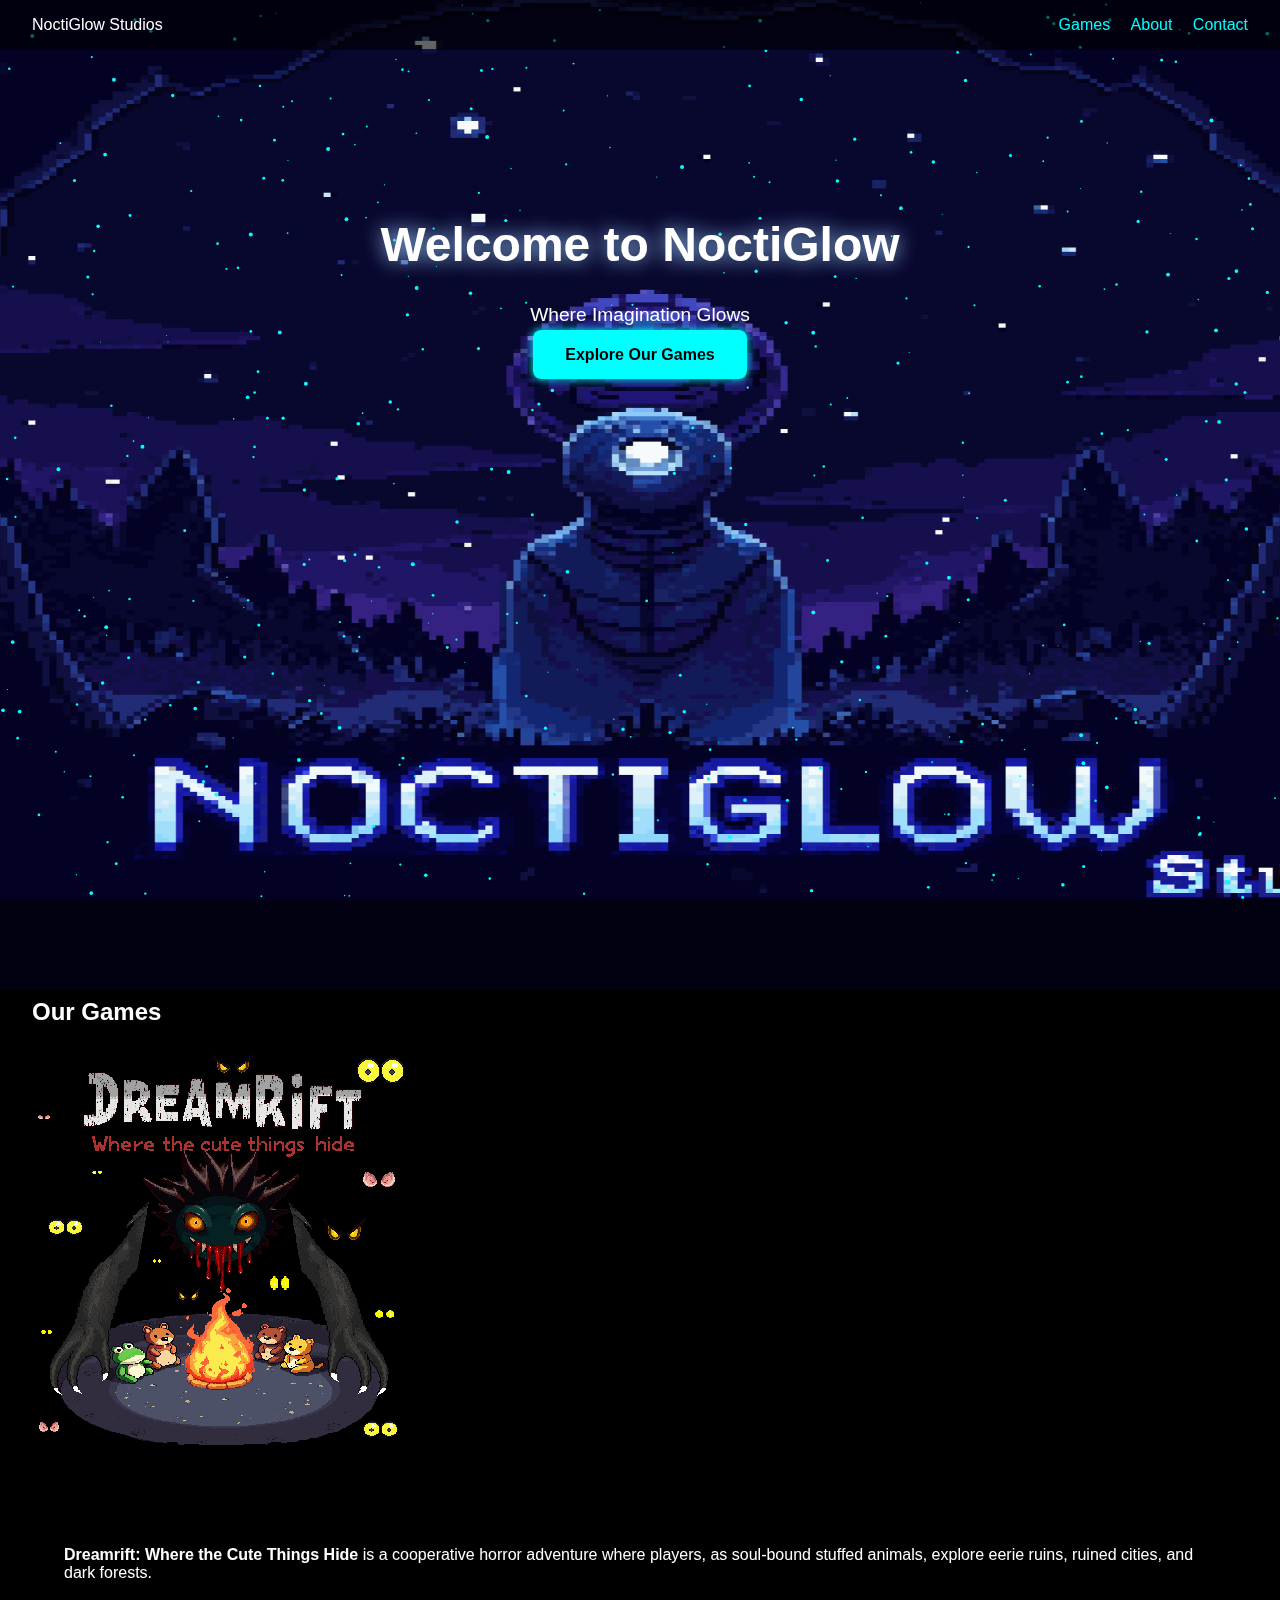
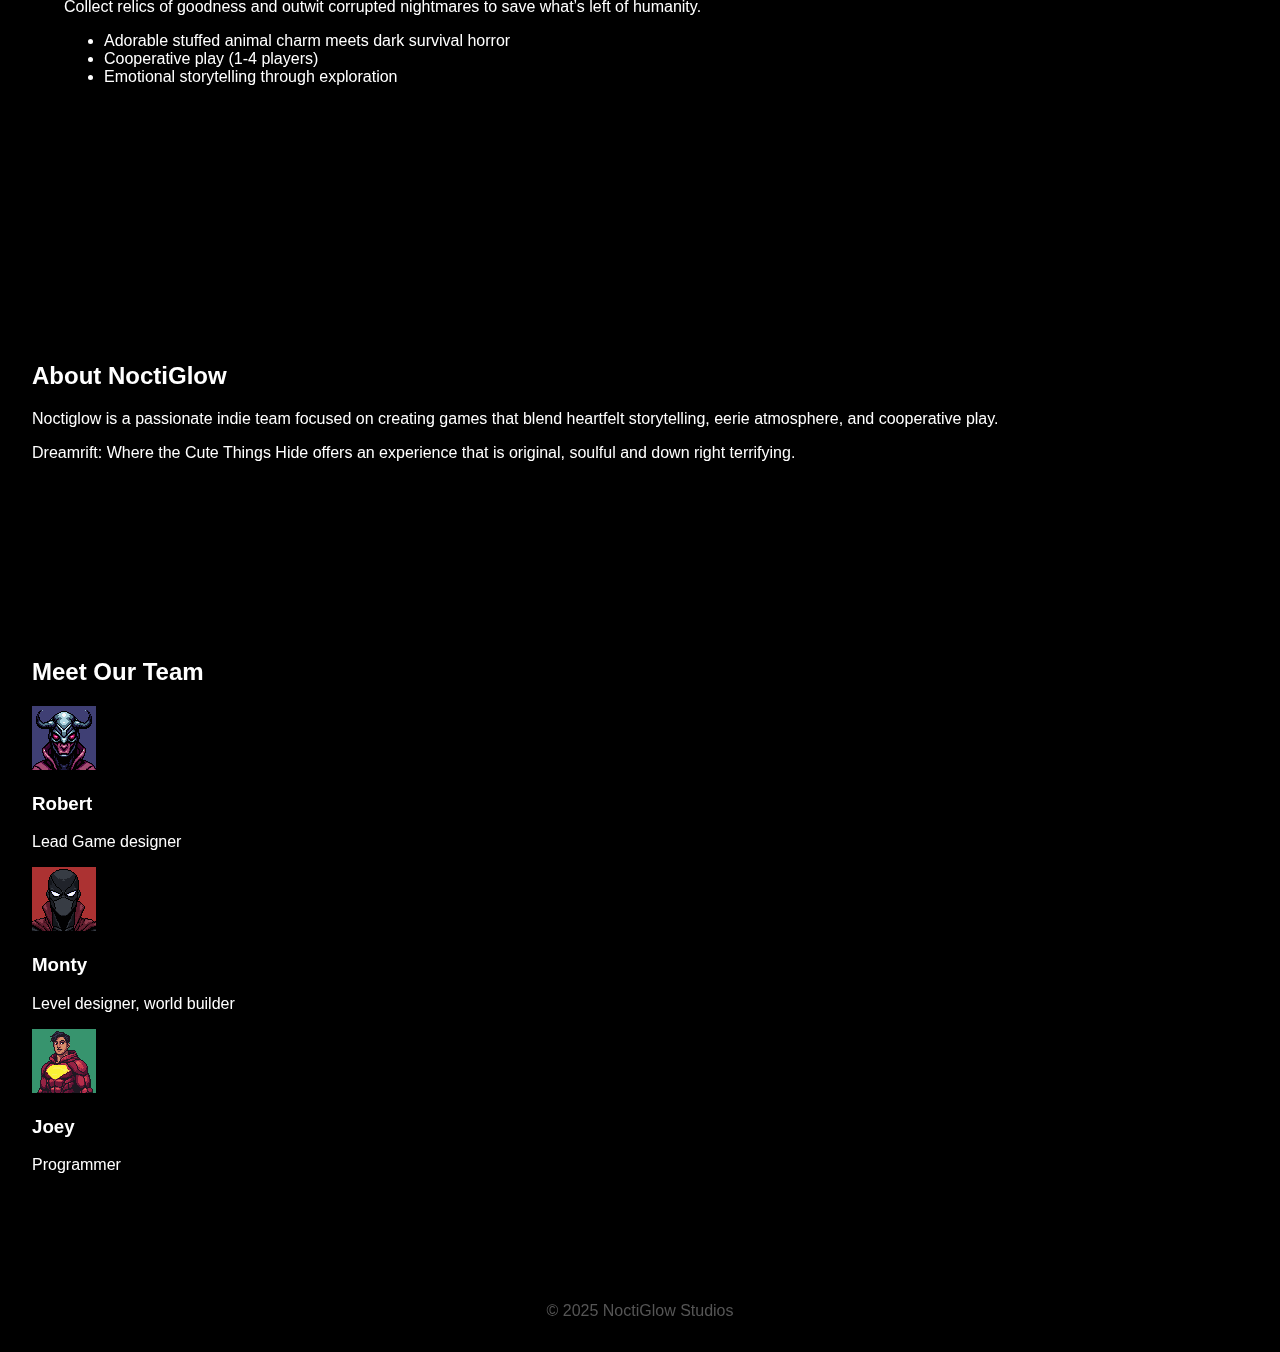
<file: index.html>
<!DOCTYPE html>
<html lang="en">
<head>
  <meta charset="UTF-8" />
  <meta name="viewport" content="width=device-width, initial-scale=1.0"/>
  <title>NoctiGlow Studios</title>
  <link rel="stylesheet" href="styles.css">
</head>
<body id="top">
  <canvas id="bgCanvas"></canvas>

  <header>
    <div class="logo">NoctiGlow Studios</div>
    <nav>
      <a href="#games">Games</a>
      <a href="#about">About</a>
      <a href="#contact">Contact</a>
    </nav>
  </header>

  <section class="hero">
    <h1>Welcome to NoctiGlow</h1>
    <p>Where Imagination Glows</p>
    <a href="#games" class="btn">Explore Our Games</a>
  </section>
  <style>
  .hero 
  {
    margin-bottom: 400px;
  }
</style>
  <section id="games">
    <h2>Our Games</h2>
    <div class="game-gallery">
      <div class="game-card">
        <img src="assets/Images/DreamRift.png" alt="Game 1">
      <section class="game-description">
  <p>
    <strong>Dreamrift: Where the Cute Things Hide</strong> 
    is a cooperative horror adventure where players, as soul-bound stuffed animals, explore eerie ruins, ruined cities, and dark forests.</p>
    <P>Collect relics of goodness and outwit corrupted nightmares to save what’s left of humanity.</P> 
  <ul>
    <li>Adorable stuffed animal charm meets dark survival horror</li>
    <li>Cooperative play (1-4 players)</li>
    <li>Emotional storytelling through exploration</li>
  </ul>
</section>
      </div>
    </div>
  </section>
  
  <section id="about">
    <h2>About NoctiGlow</h2>
    <p>Noctiglow is a passionate indie team focused on creating games that blend heartfelt storytelling, eerie atmosphere, and cooperative play.
    <P>Dreamrift: Where the Cute Things Hide offers an experience that is original, soulful and down right terrifying.</P> 
  </section>
  <section class="staff-section">
  <h2>Meet Our Team</h2>
  <div class="staff-container">
    <div class="staff-member">
      <img src="assets/Images/Robert.png" alt="Name 1">
      <h3>Robert</h3>
      <p>Lead Game designer</p>
    </div>
    <div class="staff-member">
      <img src="assets/Images/Monty.png" alt="Name 2">
      <h3>Monty</h3>
      <p>Level designer, world builder</p>
    </div>
    <div class="staff-member">
      <img src="assets/Images/Joey.png" alt="Name 3">
      <h3>Joey</h3>
      <p>Programmer</p>
    </div>
  </div>
</section>


  <footer>
  <p>&copy; 2025 NoctiGlow Studios</p>
  </footer>

  <script src="script.js"></script>
</body>
</html>
</file>
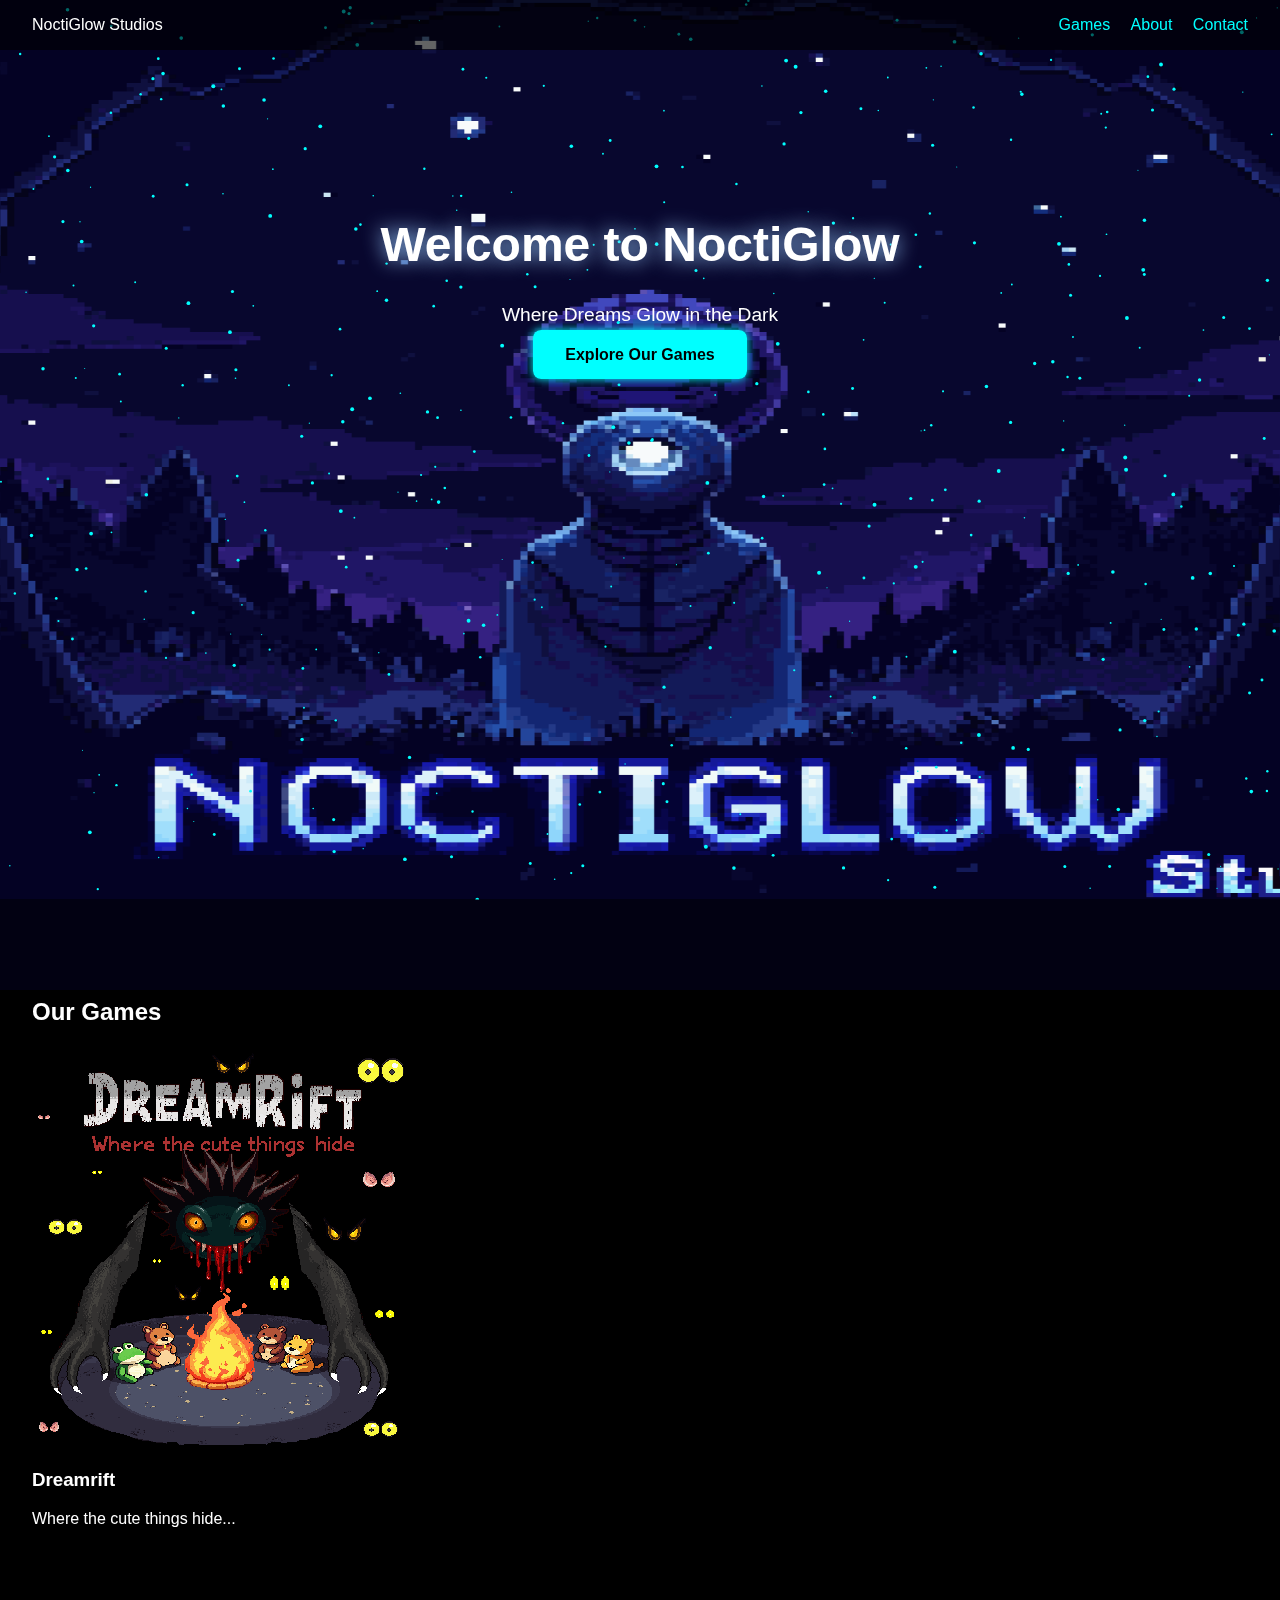
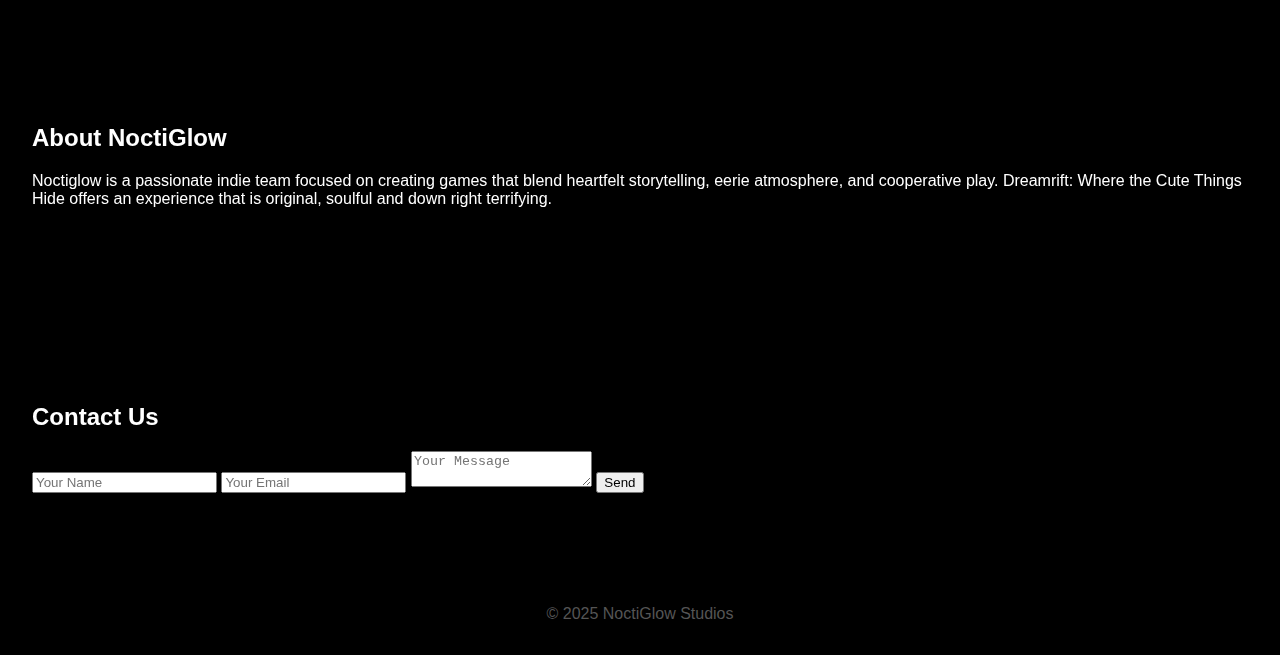
<file: Noctiglow.html>
<!DOCTYPE html>
<html lang="en">
<head>
  <meta charset="UTF-8" />
  <meta name="viewport" content="width=device-width, initial-scale=1.0"/>
  <title>NoctiGlow Studios</title>
  <link rel="stylesheet" href="styles.css">
</head>
<body id="top">
  <canvas id="bgCanvas"></canvas>

  <header>
    <div class="logo">NoctiGlow Studios</div>
    <nav>
      <a href="#games">Games</a>
      <a href="#about">About</a>
      <a href="#contact">Contact</a>
    </nav>
  </header>

  <section class="hero">
    <h1>Welcome to NoctiGlow</h1>
    <p>Where Dreams Glow in the Dark</p>
    <a href="#games" class="btn">Explore Our Games</a>
  </section>
  <style>
  .hero 
  {
    margin-bottom: 400px;
  }
</style>
  <section id="games">
    <h2>Our Games</h2>
    <div class="game-gallery">
      <div class="game-card">
        <img src="assets/Images/DreamRift.png" alt="Game 1">
        <h3>Dreamrift</h3>
        <p>Where the cute things hide...</p>
      </div>
    </div>
  </section>
  
  <section id="about">
    <h2>About NoctiGlow</h2>
    <p>Noctiglow is a passionate indie team focused on creating games that blend heartfelt storytelling, eerie atmosphere, and cooperative play. 
       Dreamrift: Where the Cute Things Hide offers an experience that is original, soulful and down right terrifying.
    </p>
  </section>

  <section id="contact">
    <h2>Contact Us</h2>
    <form id="contactForm">
      <input type="text" placeholder="Your Name" required>
      <input type="email" placeholder="Your Email" required>
      <textarea placeholder="Your Message" required></textarea>
      <button type="submit">Send</button>
    </form>
  </section>

  <footer>
    <p>&copy; 2025 NoctiGlow Studios</p>
  </footer>

  <script src="script.js"></script>
</body>
</html>
</file>
<file: styles.css>
body, html 
{
  margin: 0;
  padding: 0;
  font-family: 'Segoe UI', sans-serif;
  color: #fff;
  background: #000 url('assets/Logos/NoctiglowStudios-export.png') no-repeat center center fixed;
  background-size: 1800px 1080px;
  scroll-behavior: smooth;
  overflow-x: hidden;
  position: relative;
}

canvas#bgCanvas 
{
  position: fixed;
  top: 0;
  left: 0;
  width: 100%;
  height: 100%;
  z-index: 1; 
  pointer-events: none;
}

header, section, footer 
{
  position: relative;
  z-index: 2; 
}

/* NAV + HERO + OTHER STYLES */
header 
{
  position: sticky;
  top: 0;
  display: flex;
  justify-content: space-between;
  padding: 1rem 2rem;
  background: rgba(0,0,0,0.6);
}

nav a 
{
  color: #0ff;
  margin-left: 1rem;
  text-decoration: none;
}
nav a:hover 
{
  color: #fff;
}

.hero 
{
  padding: 15vh 2rem;
  text-align: center;
}
.hero h1 
{
  font-size: 3rem;
  text-shadow: 0 0 20px #9cf;
}
.hero p 
{
  font-size: 1.2rem;
}
.btn 
{
  margin-top: 2rem;
  padding: 1rem 2rem;
  background: #0ff;
  color: #000;
  text-decoration: none;
  font-weight: bold;
  border-radius: 8px;
  box-shadow: 0 0 10px #0ff;
  transition: 0.3s;
}
.btn:hover 
{
  background: #0cf;
  box-shadow: 0 0 20px #0cf;
}

section 
{
  padding: 5rem 2rem;
}

#games, #about, #contact 
{
  background: rgba(0, 0, 0, 0.5); 
}

footer 
{
  background: #000;
  color: #555;
  text-align: center;
  padding: 1rem;
}
</file>
